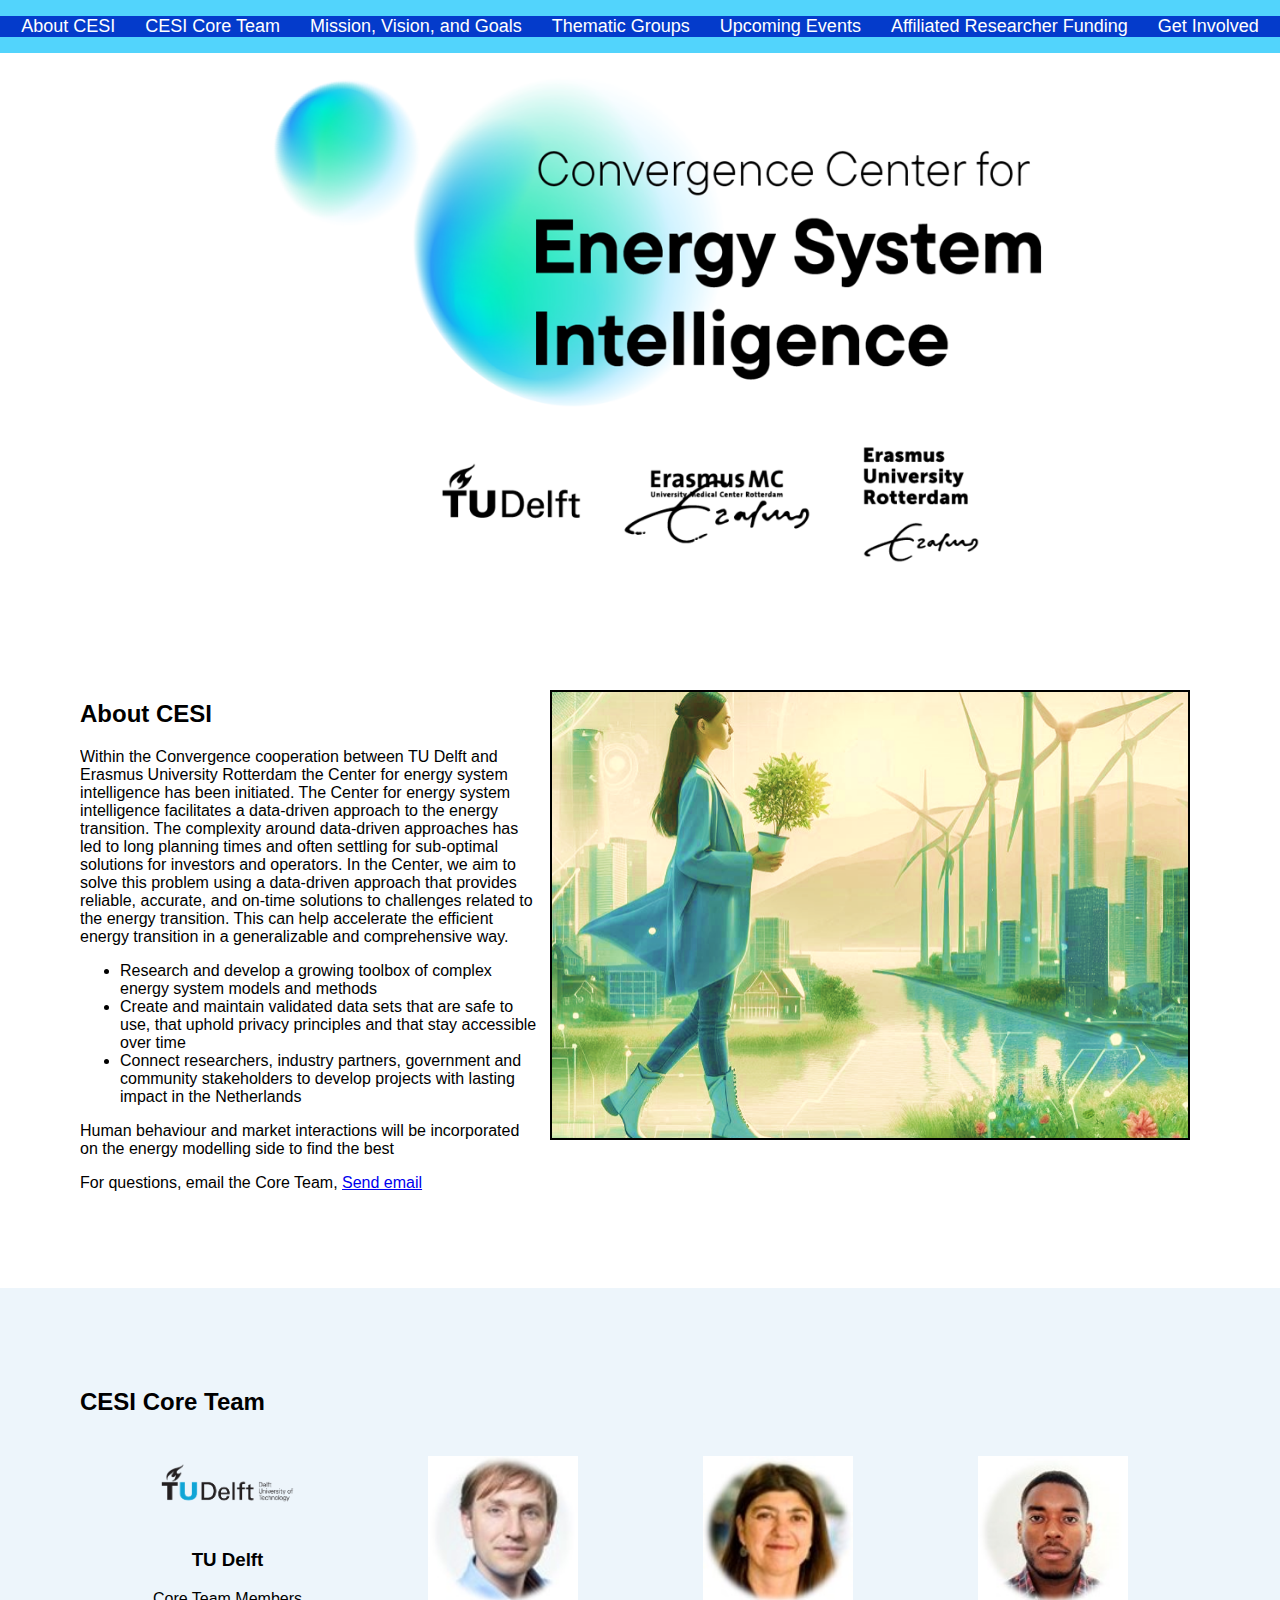
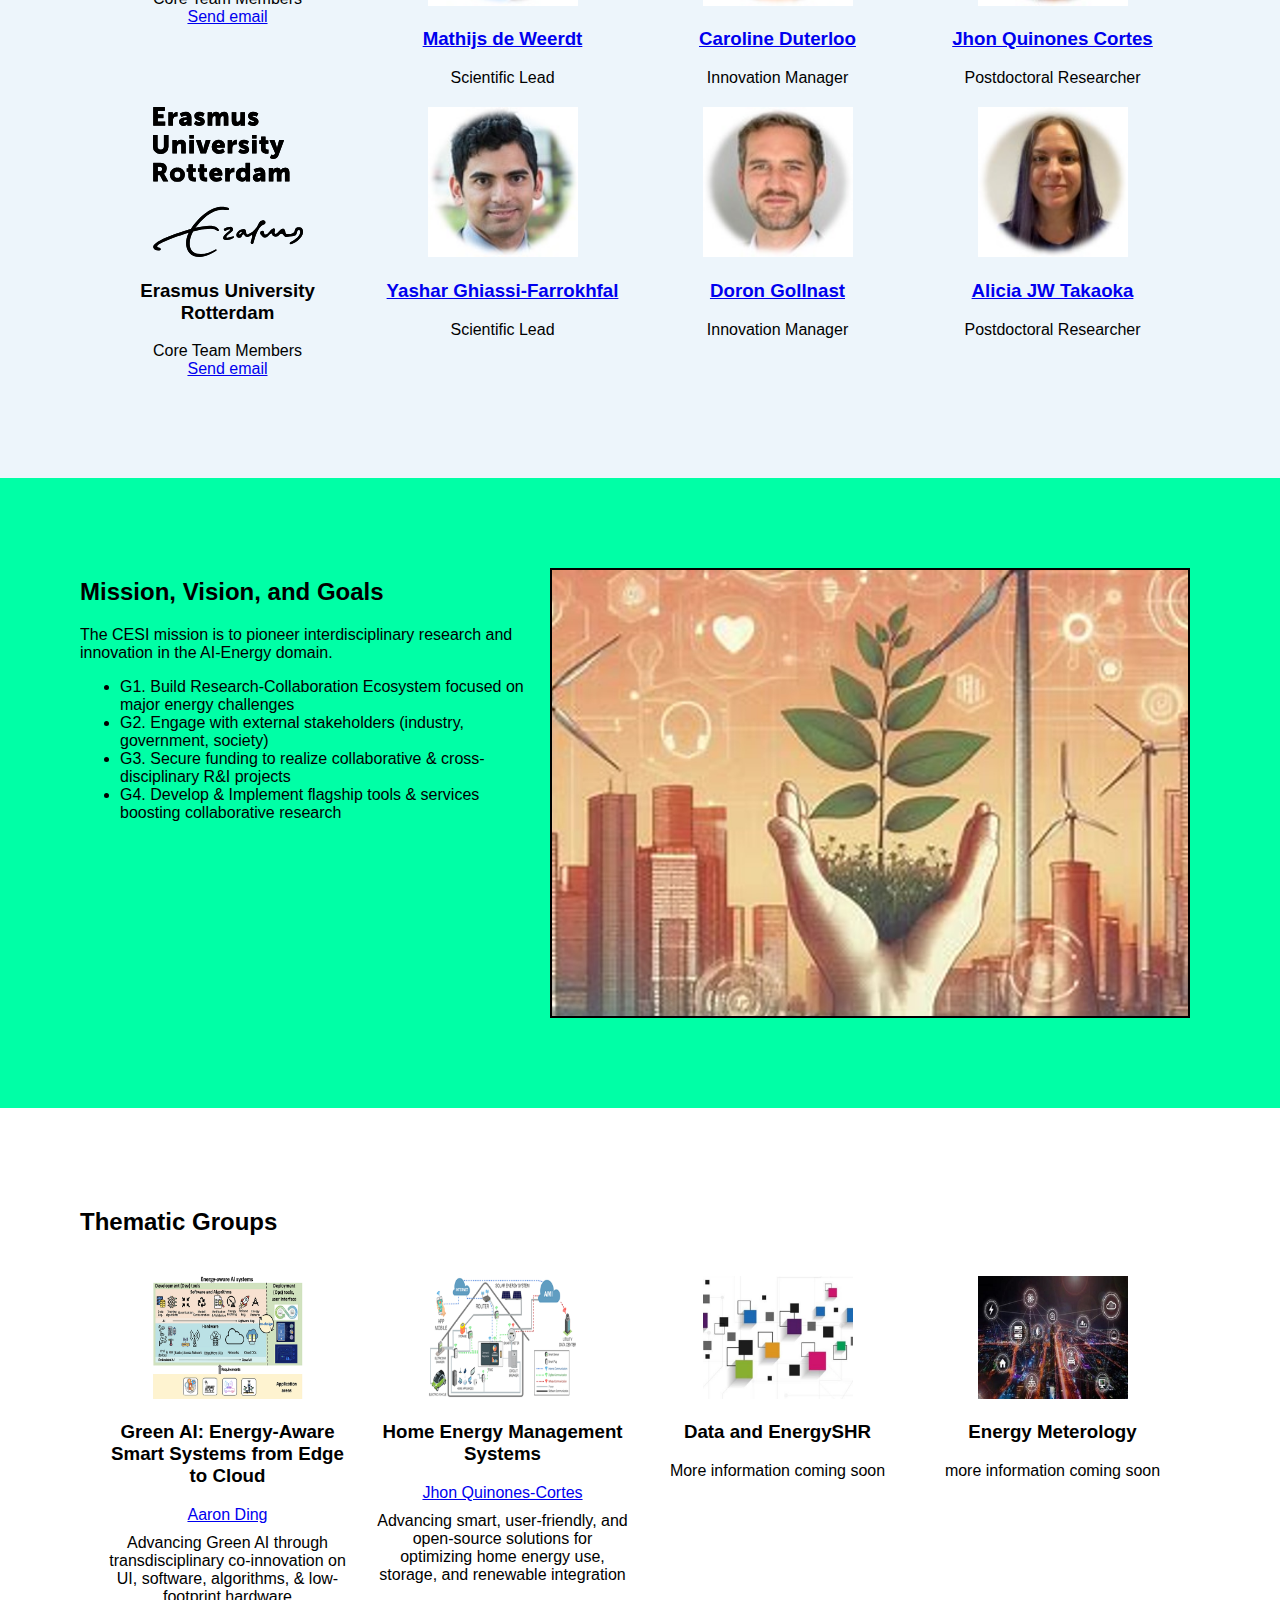
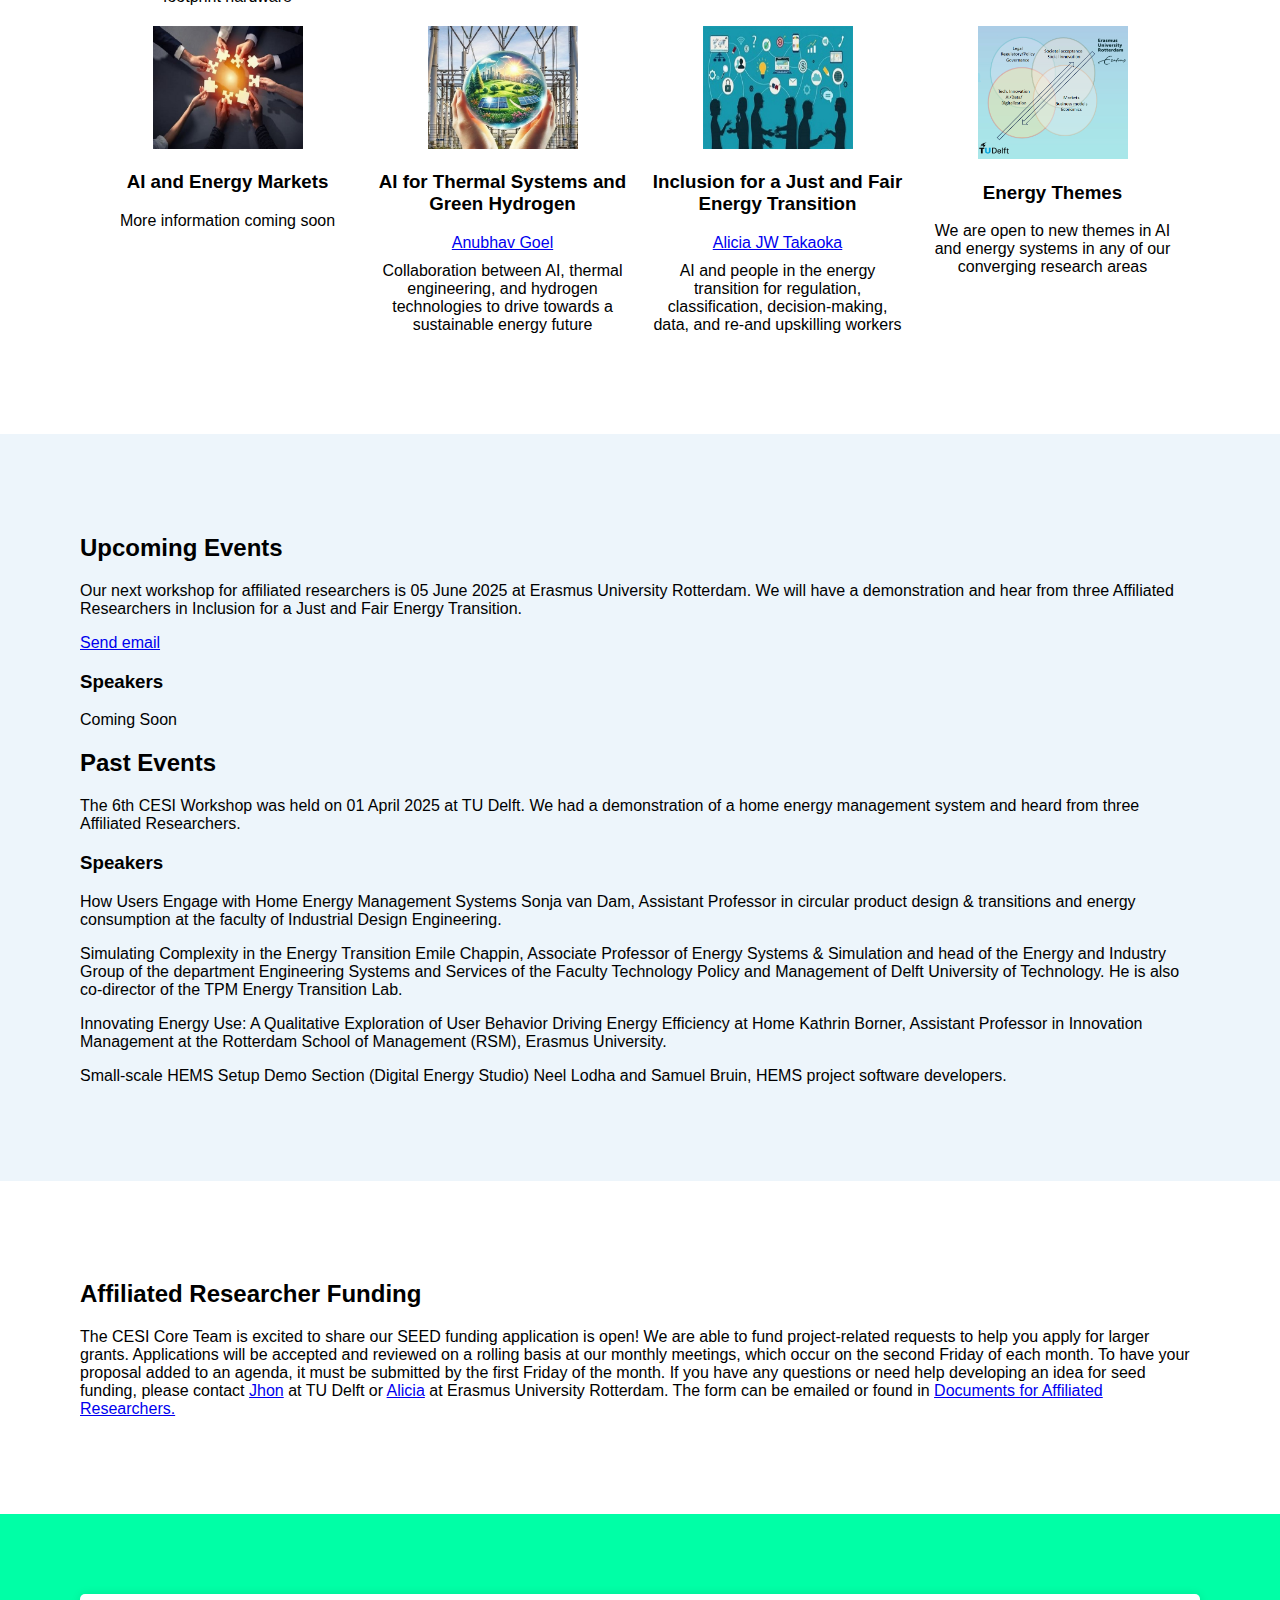
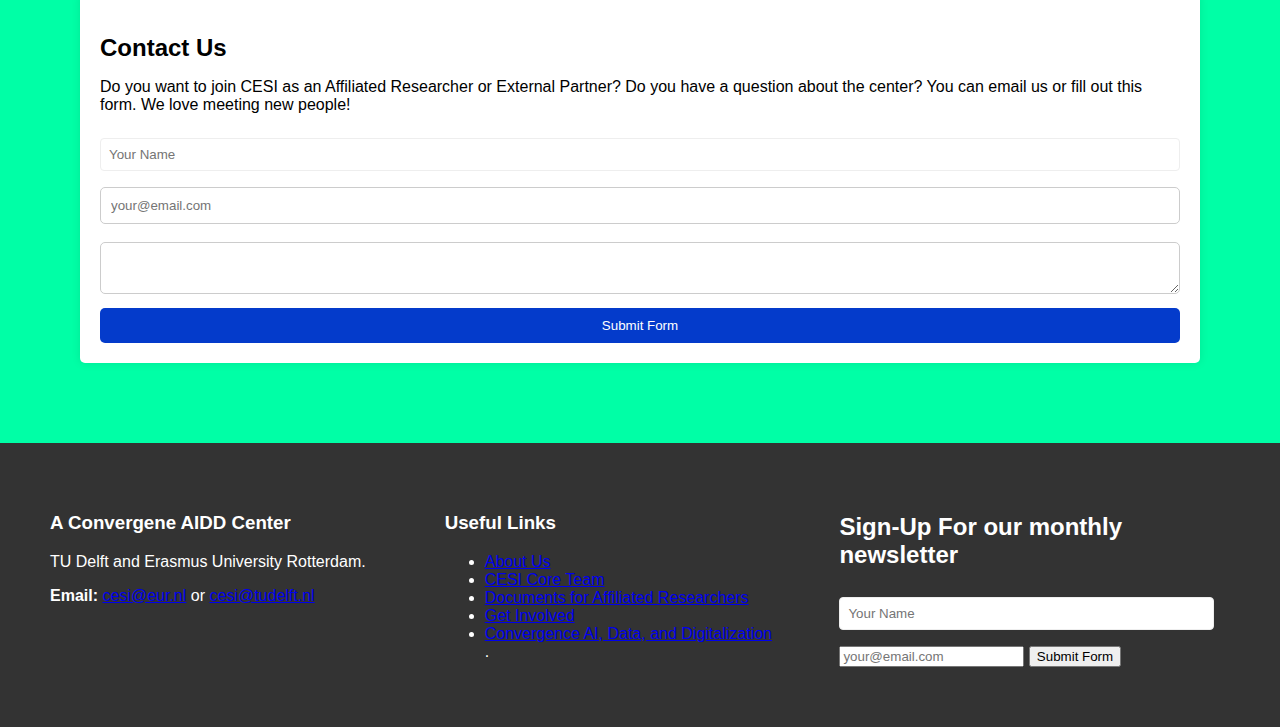
<file: index.html>
<!DOCTYPE html>
<html lang="en">
<head>
    <meta charset="UTF-8">
    <meta name="viewport" content="width=device-width, initial-scale=1.0">
    <title>Center for Energy System Intelligence</title>
    <link rel="stylesheet" href="style.css">
</head>
<body>
    <header id="header">
        <nav>
            <ul>
                <li><a href="#section1">About CESI</a></li>
                <li><a href="#section2">CESI Core Team</a></li>
                <li><a href="#section3">Mission, Vision, and Goals</a></li>
                <li><a href="#section4">Thematic Groups</a></li>
                <li><a href="#section5">Upcoming Events</a></li>
                <li><a href="#section7">Affiliated Researcher Funding</a></li>
                <li><a href="#section6">Get Involved</a></li>
            </ul>
        </nav>
        <div class="header-content">
            <!--<h1>Center for Energy Systems Intelligence</h1> -->
        </div>
    </header>

    <main>

<!--Begin Section 1-->
    <section id="section1">
        <style>
            .image-container {
                float: right;
                margin: 10px;
                border: 2px solid #000; /* Adjust the border color and width as needed */
                width: 50vw; /* 50% of the viewport width */
                height: 50vh; /* 50% of the viewport height */
                object-fit: cover; /* Ensures the image fits within the specified dimensions */
            }
            .text-container {
                overflow: hidden; /* Ensures the text wraps properly around the image */
            }
        </style>

<div class="text-container">
    <img src="images/AIpictures/Girl with plant.png" alt="Girl with a plant" class="image-container">
        <p>
        <h2>About CESI</h2>
        Within the Convergence cooperation between TU Delft and Erasmus University Rotterdam the Center for energy system intelligence has been initiated. The Center for energy system intelligence facilitates a data-driven approach to the energy transition. The complexity around data-driven approaches has led to long planning times and often settling for sub-optimal solutions for investors and operators. In the Center, we aim to solve this problem using a data-driven approach that provides reliable, accurate, and on-time solutions to challenges related to the energy transition. This can help accelerate the efficient energy transition in a generalizable and comprehensive way.</p>
              <ul>
                <li><i class="bi bi-check-circle"></i> <span>Research and develop a growing toolbox of complex energy system models and methods</span></li>
                <li><i class="bi bi-check-circle"></i> <span>Create and maintain validated data sets that are safe to use, that uphold privacy principles and that stay accessible over time</span></li>
                <li><i class="bi bi-check-circle"></i> <span>Connect researchers, industry partners, government and community stakeholders to develop projects with lasting impact in the Netherlands</span></li>
              </ul>
              <p>Human behaviour and market interactions will be incorporated on the energy modelling side to find the best</p>
           <p>For questions, email the Core Team, <a href="mailto:cesi@eur.nl?subject=Question%20about%20CESI">Send email</a></p>
        </p>
    
        </section>
<!-- End Section 1-->

<!--Begin Section 2-->
    <section id="section2">
        <h2>CESI Core Team</h2>

        <div class="grid-container">
            <div class="grid-item">
                <img src="images/logos/TUDelft-International.png" alt="TU Delft Logo">
                <div class="text-row"><h3>TU Delft</h3></div>
                <div class="text-row">Core Team Members</div><a href="mailto:cesi@tudelft.nl?subject=Question%20about%20CESI">Send email</a>
            </div>
            <div class="grid-item">
                <img src="images/team/mathijs.png.jpg" alt="Mathijs de Weerdt">
                <div class="text-row"><h3><a href="https://www.tudelft.nl/ewi/over-de-faculteit/afdelingen/software-technology/algorithmics/people/mathijs-de-weerdt">Mathijs de Weerdt</a></h3></div>
                <div class="text-row">Scientific Lead</div>
            </div>
            <div class="grid-item">
                <img src="images/team/Caroline.jpg" alt="Caroline Duterloo">
                <div class="text-row"><h3><a href="https://www.tudelft.nl/en/staff/c.g.duterloo/?cHash=b66dca5290e7a184b110b3b4397dd981">Caroline Duterloo</a> </h3></div>
                <div class="text-row">Innovation Manager</div>
            </div>
            <div class="grid-item">
                <img src="images/team/Jhon.jpg" alt="Jhon Quinones Cortes">
                <div class="text-row"><h3><a href="https://research.tudelft.nl/en/persons/jj-quinones-cortes">Jhon Quinones Cortes</a> </h3></div>
                <div class="text-row">Postdoctoral Researcher</div>
            </div>
            <div class="grid-item">
                <img src="images/logos/erasmus-uni-1.svg" alt="Erasmis University Rotterdam">
                <div class="text-row"><h3>Erasmus University Rotterdam</h3></div>
                <div class="text-row">Core Team Members</div><a href="mailto:cesi@eur.nl?subject=Question%20about%20CESI">Send email</a>
            </div>
            <div class="grid-item">
                <img src="images/team/Yashar.jpg" alt="Yashar Ghiassi-Farrokhfal">
                <div class="text-row"><h3><a href="https://www.rsm.nl/people/yashar-ghiassi-farrokhfal/">Yashar Ghiassi-Farrokhfal</a></h3></div>
                <div class="text-row">Scientific Lead</div>
            </div>
            <div class="grid-item">
                <img src="images/team/Doron.jpg" alt="Doron Gollnast">
                <div class="text-row"><h3><a href="https://www.linkedin.com/in/gollnast/?originalSubdomain=nl">Doron Gollnast</a></h3></div>
                <div class="text-row">Innovation Manager</div>
            </div>
            <div class="grid-item">
                <img src="images/team/Alicia.jpg" alt="Alicia Julia Wilson Takaoka">
                <div class="text-row"><h3><a href="https://www.eur.nl/people/alicia-takaoka">Alicia JW Takaoka</a></h3></div>
                <div class="text-row">Postdoctoral Researcher</div>
            </div>
        </div>
    </section>
<!--End of Section 2-->

<!--Begin Section 3-->

       <section id="section3">
        <style>
            .image-container {
                float: right;
                margin: 10px;
                border: 2px solid #000; /* Adjust the border color and width as needed */
                width: 50vw; /* 50% of the viewport width */
                height: 50vh; /* 50% of the viewport height */
                object-fit: cover; /* Ensures the image fits within the specified dimensions */
            }
            .text-container {
                overflow: hidden; /* Ensures the text wraps properly around the image */
            }
        </style>

<div class="text-container">
    <img src="images/AIpictures/smart city.jpg" alt="smart city" class="image-container">
        <p>
        <h2>Mission, Vision, and Goals</h2>
        <p>The CESI mission is to pioneer interdisciplinary research and innovation in the AI-Energy domain.​
           <ul>
              <li>G1. Build Research-Collaboration Ecosystem focused on major energy challenges</li> 
              <li>G2. Engage with external stakeholders (industry, government, society)​</li> 
              <li>G3. Secure funding to realize collaborative & cross-disciplinary R&I projects​</li> 
              <li>G4. Develop & Implement flagship tools & services boosting collaborative research​</li> 
            </ul>
        </p>    
    </section>
<!--End Section 3-->

<!--Begin Section 4-->
<!-- Maybe we should include the other ones as well? That people are thinking about? IDK. Also I have to resize the images... resized to 490px width. 400px height also implemented -->
    <section id="section4">
 
        <h2>Thematic Groups</h2>
        <div class="grid-container">
            <div class="grid-item">
                <img src="images/AIpictures/Green-AI.png" alt="Energy Aware Systems">
                <div class="text-row"><h3>Green AI: Energy-Aware Smart Systems from Edge to Cloud</h3></div>
                <div class="text-row"><a href="mailto:Aaron.Ding@tudelft.nl?subject=Question%20about%20Energy%20Aware%20Systems">Aaron Ding</a></div>
                <div class="text-row">Advancing Green AI through 
                 transdisciplinary co-innovation on UI, software, 
                 algorithms, & low-footprint hardware</div>
            </div>
            <div class="grid-item">
                <img src="images/AIpictures/Home energy management systems.png" alt="Home Energy Management Systems">
                <div class="text-row"><h3>Home Energy Management Systems</h3></div>
                <div class="text-row"><a href="mailto:J.J.QuinonesCortes@tudelft.nl?subject=Question%20about%HEMS%20Thematic%20Group">Jhon Quinones-Cortes</a></div>
                <div class="text-row">Advancing smart, 
                 user-friendly, and open-source solutions 
                 for optimizing home energy use, storage, 
                 and renewable integration</div>
            </div>
            <div class="grid-item">
                <img src="images/AIpictures/dataownership.jpg" alt="Data and EnergySHR">
                <div class="text-row"><h3>Data and EnergySHR</h3></div>
                <div class="text-row">More information 
                coming soon</div>
            </div>
            <div class="grid-item">
                <img src="images/AIpictures/Domain-dark.jpg" alt="Energy Meterology">
                <div class="text-row"><h3>Energy Meterology</h3></div>
                <div class="text-row">more information
                coming soon</div>
            </div>
            <div class="grid-item">
                <img src="images/AIpictures/puzzle pieces.jpg" alt="AI and Energy Markets">
                <div class="text-row"><h3>AI and Energy Markets</h3></div>
                <div class="text-row">More information 
                coming soon</div>
            </div>
            <div class="grid-item">
                <img src="images/AIpictures/construction.jpg" alt="AI for Thermal Systems and Green Hydrogen">
                <div class="text-row"><h3>AI for Thermal Systems and Green Hydrogen</h3></div>
                <div class="text-row"><a href="mailto:goel@rsm.nl?subject=Question%20about%20CESI%20Thematic%20Group">Anubhav Goel</a></div>
                <div class="text-row">Collaboration between 
                    AI, thermal engineering, and 
                    hydrogen technologies to 
                    drive towards a sustainable 
                    energy future</div>
            </div>
            <div class="grid-item">
                <img src="images/AIpictures/activities.jpg" alt="Inclusion for a Just and Fair Energy Transition">
                <div class="text-row"><h3>Inclusion for a Just and Fair Energy Transition</h3></div>
                <div class="text-row"><a href="mailto:takaoka@rsm.nl?subject=Question%20about%20Inclusion%20Thematic%20Group">Alicia JW Takaoka</a></div>
                <div class="text-row">AI and people in 
                    the energy transition
                    for regulation, 
                    classification, decision-making,
                    data, and re-and upskilling workers</div>
            </div>
            <div class="grid-item">
                <img src="images/CESImodel.png" alt="future thematic groups based on intersections">
                <div class="text-row"><h3>Energy Themes</h3></div>
                <div class="text-row">We are open
                 to new themes in AI and energy systems
                in any of our converging research areas</div>
            </div>
                  
              </div>
    
        </section>

<!--End Section 4-->

<!--Begin Section 5-->

<section id="section5">
    <h2>Upcoming Events</h2>
   </a>
   <p>Our next workshop for affiliated researchers is 05 June 2025 at Erasmus University Rotterdam. We will have a demonstration and hear from three Affiliated Researchers in Inclusion for a Just and Fair Energy Transition.</p>
   <a href="mailto:cesi@eur.nl?subject=Question%20about%20upcoming%20workshop">Send email</a>
 </div> 
 <h3>Speakers</h3>
       <p> Coming Soon</p>

<h2>Past Events</h2>
       <p> The 6th CESI Workshop was held on 01 April 2025 at TU Delft. We had a demonstration of a home energy management system and heard from three Affiliated Researchers. </p>
<h3>Speakers</h3>
       <p> How Users Engage with Home Energy Management Systems
           Sonja van Dam, Assistant Professor in circular product design & transitions and energy consumption at the faculty of Industrial Design Engineering.</p>
       <p>Simulating Complexity in the Energy Transition
           Emile Chappin, Associate Professor of Energy Systems & Simulation and head of the Energy and Industry Group of the department Engineering Systems and Services of the Faculty Technology Policy and Management of Delft University of Technology. He is also co-director of the TPM Energy Transition Lab.</p>
       <p>Innovating Energy Use: A Qualitative Exploration of User Behavior Driving Energy Efficiency at Home 
           Kathrin Borner, Assistant Professor in Innovation Management at the Rotterdam School of Management (RSM), Erasmus University.</p>
       <p>Small-scale HEMS Setup Demo Section (Digital Energy Studio)  
           Neel Lodha and Samuel Bruin, HEMS project software developers. </p>
       </section>

    <!--End Section 5-->

    <!--Begin Section 7-->

    <section id="section7">
        <h2>Affiliated Researcher Funding</h2>
    </a>
    <p>The CESI Core Team is excited to share our SEED funding application is open! We are able to fund project-related requests to help you apply for larger grants. Applications will be accepted and reviewed on a rolling basis at our monthly meetings, which occur on the second Friday of each month. To have your proposal added to an agenda, it must be submitted by the first Friday of the month. If you have any questions or need help developing an idea for seed funding, please contact <a href="mailto:j.j.quinonescortes@tudelft.nl?subject=Question%20about%20Seed%20Funding">Jhon</a> at TU Delft or <a href="mailto:takaoka@rsm.nl?subject=Question%20about%20Seed%20Funding">Alicia</a> at Erasmus University Rotterdam. The form can be emailed or found in <a href="documents.html">Documents for Affiliated Researchers.</a></p>
    
  </div>

        </section>

<!--End Section 7-->

    <!--Begin Section 6-->

    <section id="section6">
        <!-- Contact -->
        <div class="contact-form">
            <style>
                body {
                  font-family: Arial, Helvetica, sans-serif;
                }
                * {
                  box-sizing: border-box;
                }
                input[type=text],
                select,
                textarea {
                  width: 100%;
                  padding: 8px;
                  border: 1px solid #eeeeee;
                  border-radius: 4px;
                  box-sizing: border-box;
                  margin-top: 8px;
                  margin-bottom: 16px;
                  resize: vertical;
                }
                input[type=submit] {
                  background-color: #043BCB;
                  color: #ffffff;
                  padding: 12px 20px;
                  border: none;
                  border-radius: 7px;
                  cursor: pointer;
                }
                input[type=submit]:hover {
                  background-color: #52D4FC;
                }
                .container {
                  border-radius: 8px;
                  background-color: #e6e6e6;
                  padding: 15px;
                }
              </style>
              <h2>Contact Us</h2>
              <p>Do you want to join CESI as an Affiliated Researcher or External Partner? Do you have a question about the center? You can email us or fill out this form. We love meeting new people!</p>
              <!--<form id="contactForm"> -->
                <form action="https://api.web3forms.com/submit" method="POST">

                    <input type="hidden" name="access_key" value="5fcfd46e-c388-4cee-819f-c617a53e3f44">
                
                   <!-- <input type="text" name="name" required> -->
                    <input type="text" id="name" placeholder="Your Name" required/>
                    <input type="email" name="email" placeholder="your@email.com" required/>
                    <textarea type="text" id="message" name="message" placeholder="Your message goes here." required> </textarea>
                    <input type="hidden" name="redirect" value="https://web3forms.com/success">
                    <button type="submit">Submit Form</button>
                    </form>
            </form>
        </div>
    <!--End Section 6-->
    
  <!-- Main JS File -->
  <script src="script.js"></script>

  </main>

<!--Begin Footer-->
  <footer id="footer" class="footer dark-background">
    <footer class="footer">
        <div class="footer-column">
            <h3>A Convergene AIDD Center</h3>
            <p>TU Delft and Erasmus University Rotterdam.</p>
            <p><strong>Email:</strong> <span><a href="cesi@eur.nl">cesi@eur.nl</a> or <a href="cesi@tudelft.nl">cesi@tudelft.nl</a></span></p>
        </div>
        <div class="footer-column">
            <h3>Useful Links</h3>
            <ul>
                <li><a href="section1">About Us</a></li>
                <li><a href="section2">CESI Core Team</a></li>
                <li><a href="documents.html">Documents for Affiliated Researchers</a></li>
                <li><a href="section6">Get Involved</a></li>
                <li><a href="https://convergence.nl/ai-data-digitalisation/">Convergence AI, Data, and Digitalization</a></li>.
            </ul>
            <p></p>
        </div>
        <div class="footer-column">
           <h2>Sign-Up For our monthly newsletter</h2>
           <form action="https://api.web3forms.com/submit" method="POST">

            <input type="hidden" name="access_key" value="5fcfd46e-c388-4cee-819f-c617a53e3f44">
        
           <!-- <input type="text" name="name" required>-->
            <input type="text" id="name" placeholder="Your Name" required/> 

            <input type="email" name="email" placeholder="your@email.com" required/>
           <!-- <textarea type="text" name="message" placeholder="Sign me up for the newsletter!" required> </textarea>-->
            <input type="hidden" name="redirect" value="https://web3forms.com/success">
            <button type="submit">Submit Form</button>
        
        </form>
        </div>
    </footer>
<!--End Footer-->

  <!-- Main JS File -->
  <script src="script.js"></script>

</body>

</html>
</file>
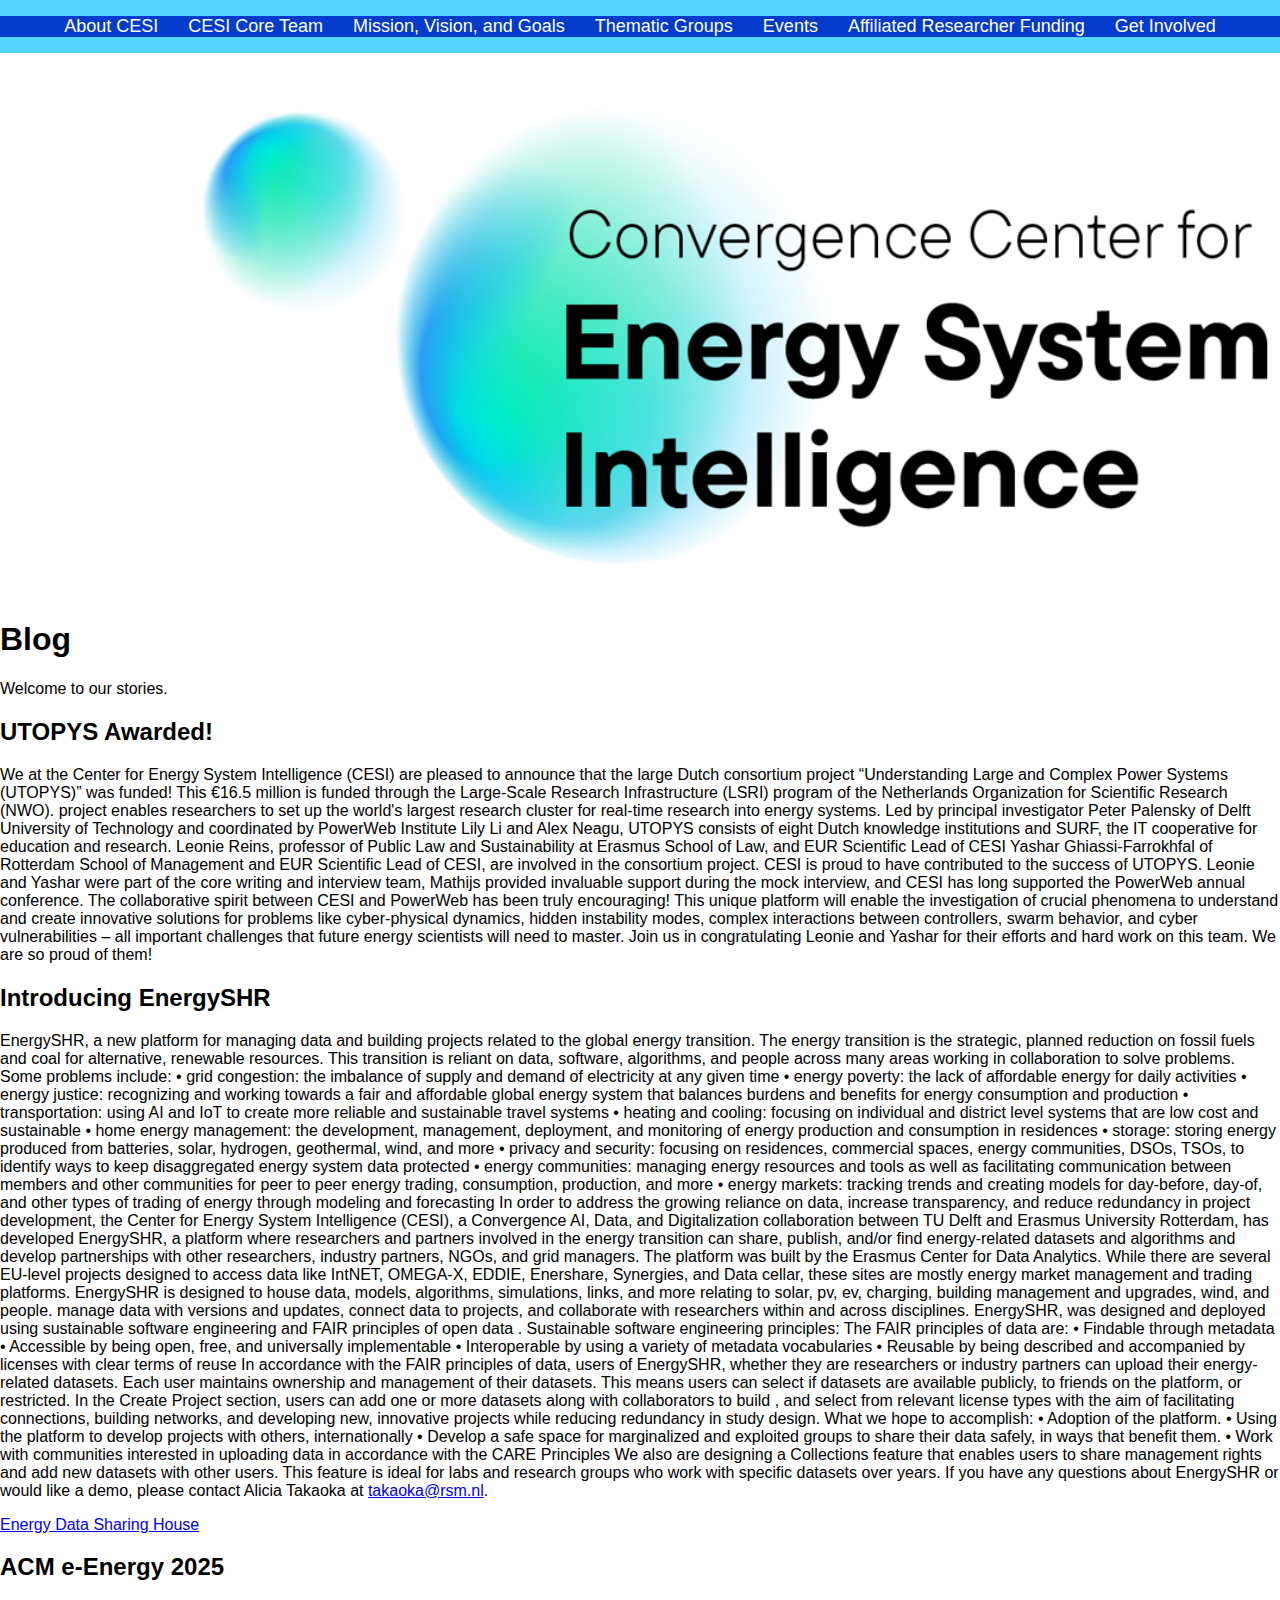
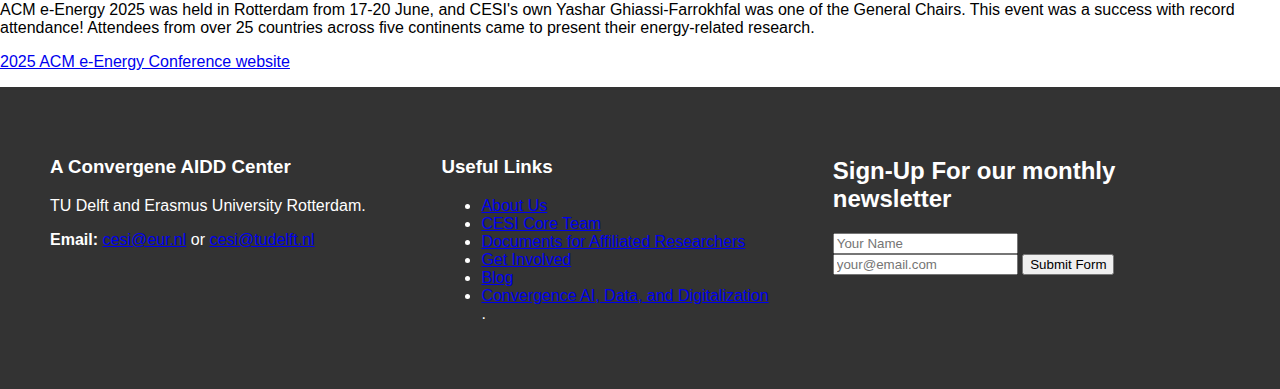
<file: blog.html>
<!DOCTYPE html>
<html lang="en">
<head>
    <meta charset="UTF-8">
    <meta name="viewport" content="width=device-width, initial-scale=1.0">
    <title>Center for Energy System Intelligence</title>
    <link rel="stylesheet" href="style.css">
</head>
<body>
    <header id="header">
        <nav>
            <ul>
                <li><a href="#section1">About CESI</a></li>
                <li><a href="#section2">CESI Core Team</a></li>
                <li><a href="#section3">Mission, Vision, and Goals</a></li>
                <li><a href="#section4">Thematic Groups</a></li>
                <li><a href="#section5">Events</a></li>
                <li><a href="#section7">Affiliated Researcher Funding</a></li>
                <li><a href="#section6">Get Involved</a></li>
            </ul>
        </nav>
        <div class="header-content">
            <!--<h1>Center for Energy Systems Intelligence</h1> -->
        </div>
    </header>

    <main>

    <main>

        <h1>Blog</h1>
        <p>Welcome to our stories. </p>

<!-- Begin EnergySHR Announcement -->
     <!-- UTOPYS -->
        <h2>UTOPYS Awarded!</h2>
         <p>
           We at the Center for Energy System Intelligence (CESI) are pleased to announce that the large Dutch consortium project “Understanding Large and Complex Power Systems (UTOPYS)” was funded! This €16.5 million is funded through the Large-Scale Research Infrastructure (LSRI) program of the Netherlands Organization for Scientific Research (NWO). project enables researchers to set up the world's largest research cluster for real-time research into energy systems. Led by principal investigator Peter Palensky of Delft University of Technology and coordinated by PowerWeb Institute Lily Li and Alex Neagu, UTOPYS consists of eight Dutch knowledge institutions and SURF, the IT cooperative for education and research. Leonie Reins, professor of Public Law and Sustainability at Erasmus School of Law, and EUR Scientific Lead of CESI Yashar Ghiassi-Farrokhfal of Rotterdam School of Management and EUR Scientific Lead of CESI, are involved in the consortium project. CESI is proud to have contributed to the success of UTOPYS. Leonie and Yashar were part of the core writing and interview team, Mathijs provided invaluable support during the mock interview, and CESI has long supported the PowerWeb annual conference. The collaborative spirit between CESI and PowerWeb has been truly encouraging!
             
This unique platform will enable the investigation of crucial phenomena to understand and create innovative solutions for problems like cyber-physical dynamics, hidden instability modes, complex interactions between controllers, swarm behavior, and cyber vulnerabilities – all important challenges that future energy scientists will need to master. Join us in congratulating Leonie and Yashar for their efforts and hard work on this team. We are so proud of them!
        </p>
    <!--End UTOPYS -->
        
        <h2>Introducing EnergySHR</h2>
         <p>
           EnergySHR, a new platform for managing data and building projects related to the global energy transition.
The energy transition is the strategic, planned reduction on fossil fuels and coal for alternative, renewable resources. This transition is reliant on data, software, algorithms, and people across many areas working in collaboration to solve problems. Some problems include:
•	grid congestion: the imbalance of supply and demand of electricity at any given time
•	energy poverty: the lack of affordable energy for daily activities
•	energy justice: recognizing and working towards a fair and affordable global energy system that balances burdens and benefits for energy consumption and production
•	transportation: using AI and IoT to create more reliable and sustainable travel systems
•	heating and cooling: focusing on individual and district level systems that are low cost and sustainable
•	home energy management: the development, management, deployment, and monitoring of energy production and consumption in residences
•	storage: storing energy produced from batteries, solar, hydrogen, geothermal, wind, and more
•	privacy and security: focusing on residences, commercial spaces, energy communities, DSOs, TSOs, to identify ways to keep disaggregated energy system data protected
•	energy communities: managing energy resources and tools as well as facilitating communication between members and other communities for peer to peer energy trading, consumption, production, and more
•	energy markets: tracking trends and creating models for day-before, day-of, and other types of trading of energy through modeling and forecasting
In order to address the growing reliance on data, increase transparency, and reduce redundancy in project development, the Center for Energy System Intelligence (CESI), a Convergence AI, Data, and Digitalization collaboration between TU Delft and Erasmus University Rotterdam, has developed EnergySHR, a platform where researchers and partners involved in the energy transition can share, publish, and/or find energy-related datasets and algorithms and develop partnerships with other researchers, industry partners, NGOs, and grid managers. The platform was built by the Erasmus Center for Data Analytics. While there are several EU-level projects designed to access data like IntNET, OMEGA-X, EDDIE, Enershare, Synergies, and Data cellar, these sites are mostly energy market management and trading platforms. EnergySHR is designed to house data, models, algorithms, simulations, links, and more relating to solar, pv, ev, charging, building management and upgrades, wind, and people. manage data with versions and updates, connect data to projects, and collaborate with researchers within and across disciplines. 
EnergySHR, was designed and deployed using sustainable software engineering and FAIR principles of open data . Sustainable software engineering principles:
The FAIR principles of data are:
•	Findable through metadata
•	Accessible by being open, free, and universally implementable
•	Interoperable by using a variety of metadata vocabularies
•	Reusable by being described and accompanied by licenses with clear terms of reuse
In accordance with the FAIR principles of data, users of EnergySHR, whether they are researchers or industry partners can upload their energy-related datasets. Each user  maintains ownership and management of their datasets. This means users can select if datasets are available publicly, to friends on the platform, or restricted. In the Create Project section, users can add one or more datasets along with collaborators to build , and select from relevant license types with the aim of facilitating connections, building networks, and developing new, innovative projects while reducing redundancy in study design.
What we hope to accomplish: 
•	Adoption of the platform. 
•	Using the platform to develop projects with others, internationally
•	Develop a safe space for marginalized and exploited groups to share their data safely, in ways that benefit them. 
•	Work with communities interested in uploading data in accordance with the CARE Principles
We also are designing a Collections feature that enables users to share management rights and add new datasets with other users. This feature is ideal for labs and research groups who work with specific datasets over years. 
If you have any questions about EnergySHR or would like a demo, please contact Alicia Takaoka at <span><a href="takaoka@rsm.nl">takaoka@rsm.nl</a>. 

      <li><a href="https://energyshr.nl/">Energy Data Sharing House</a></li>   
        </p>
    <!--End EnergySHR Announcement -->
        
        
<!-- Begin ACM e-Energy Conference -->
        <h2>ACM e-Energy 2025</h2>
         <p>
           ACM e-Energy 2025 was held in Rotterdam from 17-20 June, and CESI's own Yashar Ghiassi-Farrokhfal was one of the General Chairs. This event was a success with record attendance! Attendees from over 25 countries across five continents came to present their energy-related research.
      <li><a href="https://energy.acm.org/conferences/eenergy/2025/">2025 ACM e-Energy Conference website</a></li>   
        </p>
    <!--End ACM e-Energy Conference -->

<!--Begin Files -->
<!--         <h2>Files</h2>
    <ul>
                <li><a href="files/Template_CESI_fundingrequest.pdf" target="_blank">Funding Request Template</a></li>
    </ul> -->
<!-- End Files -->


<!--Begin Footer-->
 <footer id="footer" class="footer dark-background">
    <footer class="footer">
        <div class="footer-column">
            <h3>A Convergene AIDD Center</h3>
            <p>TU Delft and Erasmus University Rotterdam.</p>
            <p><strong>Email:</strong> <span><a href="cesi@eur.nl">cesi@eur.nl</a> or <a href="cesi@tudelft.nl">cesi@tudelft.nl</a></span></p>
        </div>
        <div class="footer-column">
            <h3>Useful Links</h3>
            <ul>
                <li><a href=" https://cesi-nl.github.io/#section1">About Us</a></li>
                <li><a href="https://cesi-nl.github.io/#section2">CESI Core Team</a></li>
                <li><a href="https://cesi-nl.github.io/documents.html">Documents for Affiliated Researchers</a></li>
                <li><a href="https://cesi-nl.github.io//#section6">Get Involved</a></li>
                <li><a href="https://cesi-nl.github.io/blog.html">Blog</a></li>    
                <li><a href="https://convergence.nl/ai-data-digitalisation/">Convergence AI, Data, and Digitalization</a></li>.
            </ul>
            <p></p>
        </div>
        <div class="footer-column">
           <h2>Sign-Up For our monthly newsletter</h2>
           <form action="https://api.web3forms.com/submit" method="POST">

            <input type="hidden" name="access_key" value="5fcfd46e-c388-4cee-819f-c617a53e3f44">
        
           <!-- <input type="text" name="name" required>-->
            <input type="text" id="name" placeholder="Your Name" required/> 

            <input type="email" name="email" placeholder="your@email.com" required/>
           <!-- <textarea type="text" name="message" placeholder="Sign me up for the newsletter!" required> </textarea>-->
            <input type="hidden" name="redirect" value="https://web3forms.com/success">
            <button type="submit">Submit Form</button>
        
        </form>
        </div>
    </footer>

<!--End Footer-->

  <!-- Main JS File -->
  <script src="script.js"></script>

</body>

</html>
</file>
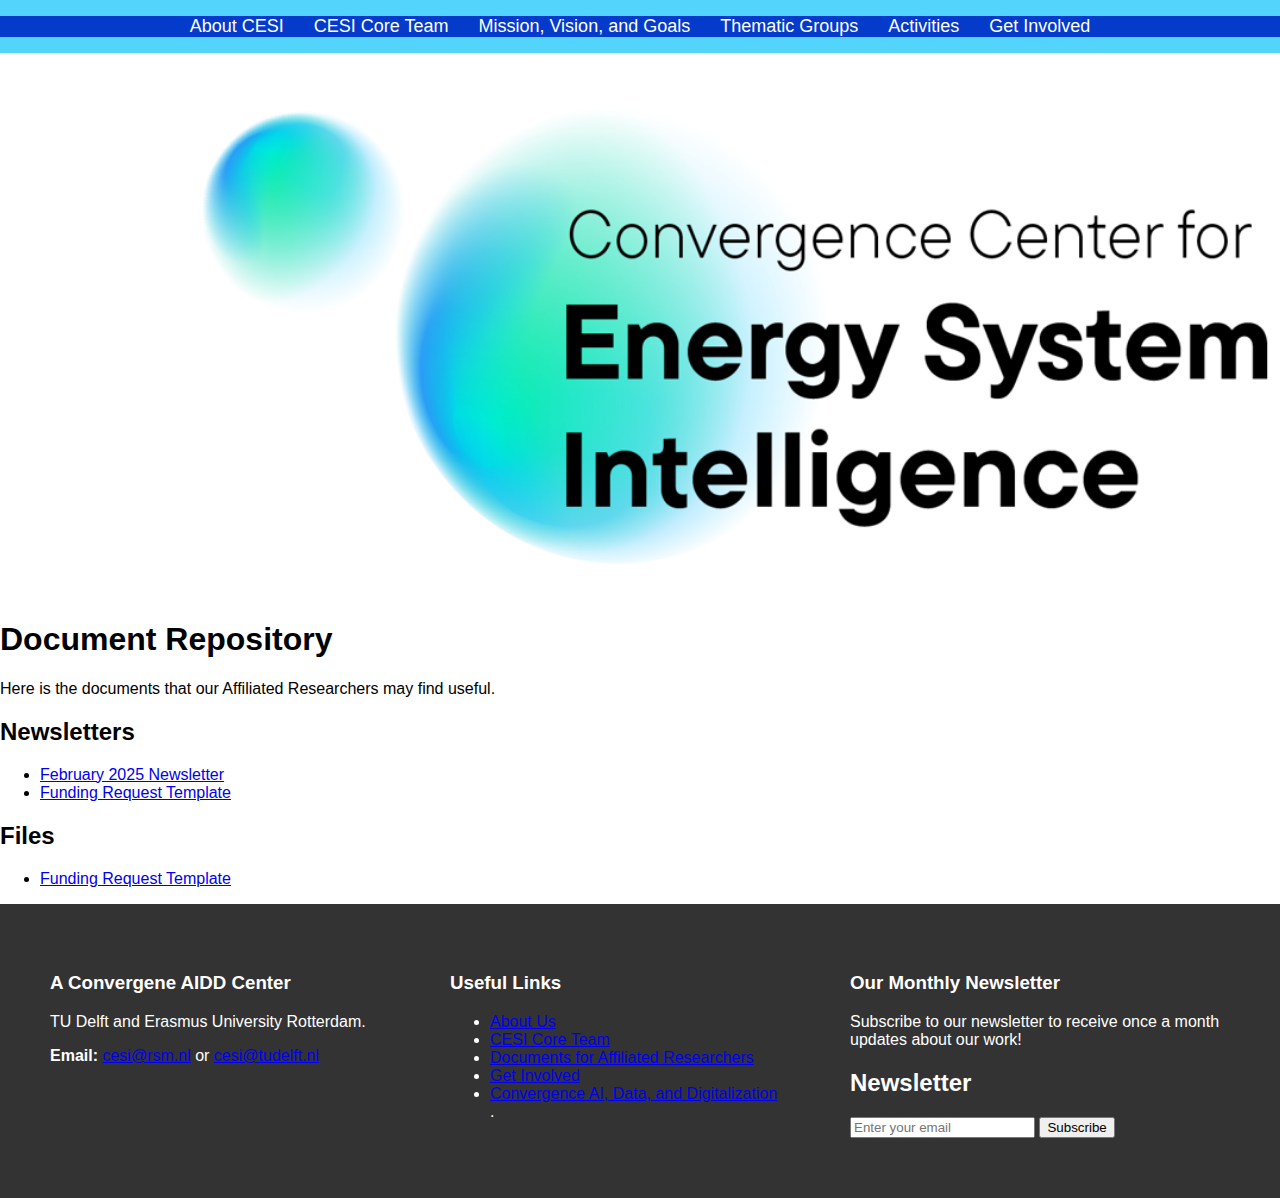
<file: documents.html>
<!DOCTYPE html>
<html lang="en">
<head>
    <meta charset="UTF-8">
    <meta name="viewport" content="width=device-width, initial-scale=1.0">
    <title>Center for Energy System Intelligence</title>
    <link rel="stylesheet" href="style.css">
</head>
<body>
    <header id="header">
        <nav>
            <ul>
                <li><a href="index.html">About CESI</a></li>
                <li><a href="#section2">CESI Core Team</a></li>
                <li><a href="#section3">Mission, Vision, and Goals</a></li>
                <li><a href="#section4">Thematic Groups</a></li>
                <li><a href="#section5">Activities</a></li>
                <li><a href="#section6">Get Involved</a></li>
            </ul>
        </nav>
        <div class="header-content">
            <!--<h1>Center for Energy Systems Intelligence</h1> -->
        </div>
    </header>

    <main>

        <h1>Document Repository</h1>
        <p>Here is the documents that our Affiliated Researchers may find useful. </p>

<!-- Begin Newsletters-->
        <h2>Newsletters</h2>
    <ul>
        <li><a href="files/CESI_15Feb_d2.pdf" target="_blank">February 2025 Newsletter</a></li>
        <li><a href="files/Template_CESI_fundingrequest.pdf" target="_blank">Funding Request Template</a></li>
    </ul>

    <!--End Newsletters -->

<!--Begin Files -->
        <h2>Files</h2>
    <ul>
                <li><a href="files/Template_CESI_fundingrequest.pdf" target="_blank">Funding Request Template</a></li>
    </ul>
<!-- End Files -->


<!--Begin Footer-->
<footer id="footer" class="footer dark-background">
    <footer class="footer">
        <div class="footer-column">
            <h3>A Convergene AIDD Center</h3>
            <p>TU Delft and Erasmus University Rotterdam.</p>
            <p><strong>Email:</strong> <span><a href="cesi@rsm.nl">cesi@rsm.nl</a> or <a href="cesi@tudelft.nl">cesi@tudelft.nl</a></span></p>
        </div>
        <div class="footer-column">
            <h3>Useful Links</h3>
            <ul>
                <li><a href="section1">About Us</a></li>
                <li><a href="section2">CESI Core Team</a></li>
                <li><a href="documents.html">Documents for Affiliated Researchers</a></li>
                <li><a href="section6">Get Involved</a></li>
                <li><a href="https://convergence.nl/ai-data-digitalisation/">Convergence AI, Data, and Digitalization</a></li>.
            </ul>
            <p></p>
        </div>
        <div class="footer-column">
            <h3>Our Monthly Newsletter</h3>
            <p>Subscribe to our newsletter to receive once a month updates about our work!</p>
            <form action="newsletter.php" method="post">
            <div class="subscription-form">
                <h2>Newsletter</h2>
                <input type="email" id="email" placeholder="Enter your email" required>
                <button onclick="subscribe()">Subscribe</button>
                <div class="message" id="message"></div>
            </div>
        </div>
    </footer>
<!--End Footer-->

  <!-- Main JS File -->
  <script src="script.js"></script>

</body>

</html>
</file>
<file: style.css>
body, html {
    margin: 0;
    padding: 0;
    font-family: Arial, Helvetica, sans-serif;
}

.responsive-image {
    display: block;
    margin-left: auto;
    margin-right: auto;
    margin-bottom: auto;
    width: 100%;
    max-width: 500px;
    height: auto;
    max-height: 500px;
}

header {
    background-image: url('images/CESI-logos-centered.png');
    background-size: cover;
    color: rgb(13, 13, 14);
    text-align: center;
    display: block;
    margin-left: auto;
    margin-right: auto;
    width: 100%;
    max-width: 80%;
    height: auto;
    max-height: 80%;
    padding: 300px ;
}


body, html {
    margin: 0;
    padding: 0;
    font-family: Arial, sans-serif;
}



nav {
    background: #52D4FC;
    width: 100%;
    position: fixed;
    top: 0;
    left: 0;
}

nav ul {
    list-style: none;
    padding: 0;
    display: flex;
    justify-content: center;
    background: #043BCB;
}

nav ul li {
    margin: 0 15px;
}

nav ul li a {
    color: white;
    text-decoration: none;
    font-size: 18px;
}

/* Ensure section backgrounds are responsive */
section {
    padding: 80px;
    height: fit-content; /* Use vh units for height */
    width: 100%; /* Ensure sections take up full width */
    box-sizing: border-box; /* Include padding in the element's total width and height */
}

#section1 { background: #FFFFFF; }
#section2 { background: #EDF5FB; }
#section3 { background: #00FFA6; }
#section4 { background: #FFFFFF; }
#section5 { background: #EDF5FB; }
#section6 { background: #00FFA6; }

/* Media Queries for Responsiveness */
@media (max-width: 1200px) {
    section {
        padding: 60px;
        height: fit-content;
    }
}

@media (max-width: 768px) {
    section {
        padding: 40px;
        height: fit-content;
    }
}

@media (max-width: 480px) {
    section {
        padding: 20px;
        height: fit-content;
    }
} 

/*for grid of pictures and text*/

.grid-container {
    display: grid;
    grid-template-columns: repeat(4, 1fr);
    gap: 20px;
    padding: 20px;
}
.grid-item {
    text-align: center;
}
.grid-item img {
    width: 100%;
    max-width: 150px; /* Adjust as needed */
    height: auto;
}
.text-row {
    margin-top: 10px;
}

/* for Thematic Groups */
.image-grid {
    display: flex;
    flex-wrap: wrap;
    gap: 20px; /* Space between rows and columns */
}

.image-grid img {
    width: 200px; /* Set the width of the images */
    height: 150px; /* Set the height of the images */
    object-fit: cover; /* Ensure images cover the set dimensions */
}

/* for Contact Form*/
.contact-form {
    background-color: #fff;
    padding: 20px;
    border-radius: 5px;
    box-shadow: 0 0 10px rgba(0, 0, 0, 0.1);
    width: 100%;
    max-width: 100%;
}
.contact-form h2 {
    margin-bottom: 15px;
}
.contact-form input, .contact-form textarea {
    width: 100%;
    padding: 10px;
    margin-bottom: 10px;
    border: 1px solid #ccc;
    border-radius: 5px;
}
.contact-form button {
    width: 100%;
    padding: 10px;
    background-color: #043BCB;
    color: #fff;
    border: none;
    border-radius: 5px;
    cursor: pointer;
}
.contact-form button:hover {
    background-color: #52D4FC;
}
.message {
    margin-top: 10px;
}

/*for Footer*/
        .footer {
            display: flex;
            justify-content: space-between;
            background-color: #333;
            color: white;
            padding: 20px;
        }
        .footer-column {
            flex: 1;
            padding: 10px;
        }
</file>
